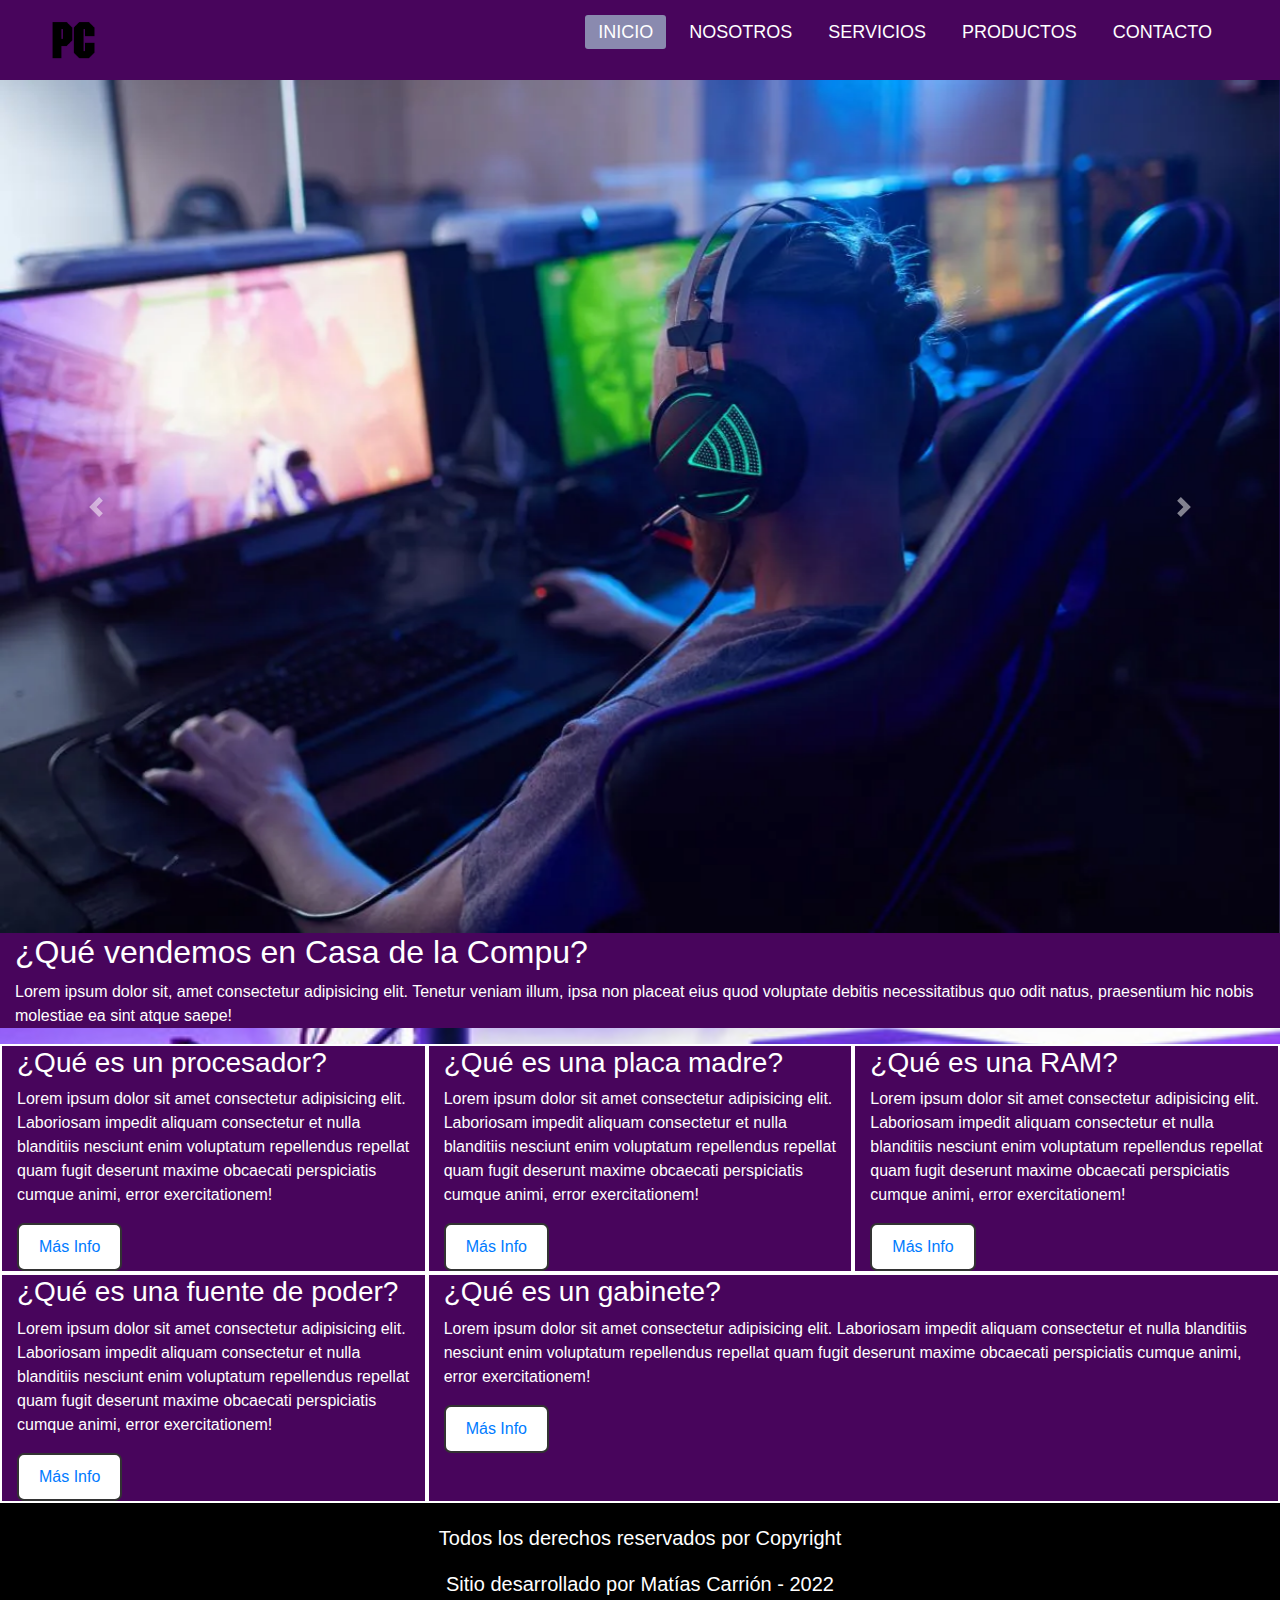
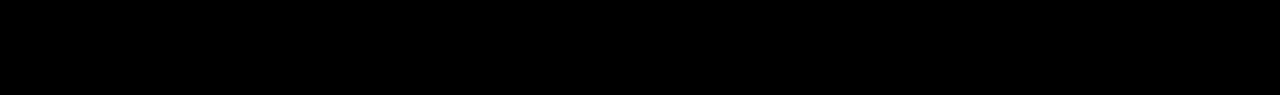
<file: index.html>
<!DOCTYPE html>
<html lang="en">
<head>
    <meta charset="UTF-8">
    <meta http-equiv="X-UA-Compatible" content="IE=edge">
    <meta name="viewport" content="width=device-width, initial-scale=1.0">
    <title>Inicio | Casa de la Compu</title>
    <link href="https://cdn.jsdelivr.net/npm/bootstrap@5.1.3/dist/css/bootstrap.min.css" rel="stylesheet" integrity="sha384-1BmE4kWBq78iYhFldvKuhfTAU6auU8tT94WrHftjDbrCEXSU1oBoqyl2QvZ6jIW3" crossorigin="anonymous">
    <link rel="stylesheet" href="https://cdnjs.cloudflare.com/ajax/libs/font-awesome/6.1.2/css/all.min.css"integrity="sha512-1sCRPdkRXhBV2PBLUdRb4tMg1w2YPf37qatUFeS7zlBy7jJI8Lf4VHwWfZZfpXtYSLy85pkm9GaYVYMfw5BC1A==" crossorigin="anonymous" referrerpolicy="no-referrer" />
    <link rel="shortcut icon" href="./media/PClogo.png" type="image/x-icon">
    <link rel="stylesheet" href="https://maxcdn.bootstrapcdn.com/bootstrap/4.0.0/css/bootstrap.min.css" integrity="sha384-Gn5384xqQ1aoWXA+058RXPxPg6fy4IWvTNh0E263XmFcJlSAwiGgFAW/dAiS6JXm" crossorigin="anonymous">
    <link href="https://cdnjs.cloudflare.com/ajax/libs/font-awesome/5.13.0/css/all.min.css" rel="stylesheet">
    <link rel="stylesheet" href="estilos.css">
</head>
<body>
  <header>
    <nav>
        <a href="index.html" class="enlace">
            <img src="./media/PClogo.png" alt="" class="logo">
        </a>
        <input type="checkbox" id="check">
        <label for="check" class="checkbtn">
            <i class="fas fa-bars"></i>
        </label>
        <ul>
            <li><a class="active" href="index.html">Inicio</a></li>
            <li><a href="acerdade.html">Nosotros</a></li>
            <li><a href="servicios.html">Servicios</a></li>
            <li><a href="productos.html">Productos</a></li>
            <li><a href="contacto.html">Contacto</a></li>
        </ul>
    </nav>
</header>
    <div id="demo" class="carousel slide" data-ride="carousel">
      
        <!-- Slideshow -->
        <div class="carousel-inner">
          <div class="carousel-item active">
            <img src="./media/1a.png" alt="Muestra 1" height="2%" width="100%">
          </div>
          <div class="carousel-item">
            <img src="./media/2a.png" alt="Muestra 2" height="2%" width="100%">
          </div>
          <div class="carousel-item">
            <img src="./media/3a.jpeg" alt="Muestra 3" height="2%" width="100%">
          </div>
        </div>
      
        <!-- Controles de derecha e izquierda -->
        <a class="carousel-control-prev" href="#demo" data-slide="prev">
          <span class="carousel-control-prev-icon"></span>
        </a>
        <a class="carousel-control-next" href="#demo" data-slide="next">
          <span class="carousel-control-next-icon"></span>
        </a>
      
      </div>

        <main class="container-fluid">
            <h2>¿Qué vendemos en Casa de la Compu?</h2>
            <p>Lorem ipsum dolor sit, amet consectetur adipisicing elit. Tenetur veniam illum, ipsa non placeat eius quod voluptate debitis necessitatibus quo odit natus, praesentium hic nobis molestiae ea sint atque saepe!</p>
        </main>
        <section class=container-fluid>
            <div class="row">
                <article class="col-md-6 col-lg-4"><h3>¿Qué es un procesador?</h3>
                <p>Lorem ipsum dolor sit amet consectetur adipisicing elit. Laboriosam impedit aliquam consectetur et nulla blanditiis nesciunt enim voluptatum repellendus repellat quam fugit deserunt maxime obcaecati perspiciatis cumque animi, error exercitationem!</p>
                <button class="container-button"><a href="https://es.wikipedia.org/wiki/Unidad_central_de_procesamiento" target="_blank">Más info</a></button>
                </article>
                <article class="col-md-6 col-lg-4"><h3>¿Qué es una placa madre?</h3>
                <p>Lorem ipsum dolor sit amet consectetur adipisicing elit. Laboriosam impedit aliquam consectetur et nulla blanditiis nesciunt enim voluptatum repellendus repellat quam fugit deserunt maxime obcaecati perspiciatis cumque animi, error exercitationem!</p>
                <button class="container-button"><a href="https://es.wikipedia.org/wiki/Placa_base" target="_blank">Más info</a></button>
                </article>
                <article class="col-md-6 col-lg-4"><h3>¿Qué es una RAM?</h3>
                <p>Lorem ipsum dolor sit amet consectetur adipisicing elit. Laboriosam impedit aliquam consectetur et nulla blanditiis nesciunt enim voluptatum repellendus repellat quam fugit deserunt maxime obcaecati perspiciatis cumque animi, error exercitationem!</p>
                <button class="container-button"><a href="https://es.wikipedia.org/wiki/Memoria_de_acceso_aleatorio" target="_blank">Más info</a></button>
                </article>
                <article class="col-md-6 col-lg-4"><h3>¿Qué es una fuente de poder?</h3>
                <p>Lorem ipsum dolor sit amet consectetur adipisicing elit. Laboriosam impedit aliquam consectetur et nulla blanditiis nesciunt enim voluptatum repellendus repellat quam fugit deserunt maxime obcaecati perspiciatis cumque animi, error exercitationem!</p>
                <button class="container-button"><a href="https://es.wikipedia.org/wiki/Fuente_de_alimentaci%C3%B3n" target="_blank">Más info</a></button>
                </article>
                <article class="col-md-6 col-lg-8"><h3>¿Qué es un gabinete?</h3>
                <p>Lorem ipsum dolor sit amet consectetur adipisicing elit. Laboriosam impedit aliquam consectetur et nulla blanditiis nesciunt enim voluptatum repellendus repellat quam fugit deserunt maxime obcaecati perspiciatis cumque animi, error exercitationem!</p>
                <button class="container-button"><a href="https://es.wikipedia.org/wiki/Caja_de_computadora" target="_blank">Más info</a></button>
                </article>
            </div>
        </section>

    <!-- Códigos para Carousel y Boostrap -->
    <script src="https://cdn.jsdelivr.net/npm/@popperjs/core@2.10.2/dist/umd/popper.min.js" integrity="sha384-7+zCNj/IqJ95wo16oMtfsKbZ9ccEh31eOz1HGyDuCQ6wgnyJNSYdrPa03rtR1zdB" crossorigin="anonymous"></script>
    <script src="https://code.jquery.com/jquery-3.2.1.slim.min.js" integrity="sha384-KJ3o2DKtIkvYIK3UENzmM7KCkRr/rE9/Qpg6aAZGJwFDMVNA/GpGFF93hXpG5KkN" crossorigin="anonymous"></script>
    <script src="https://cdnjs.cloudflare.com/ajax/libs/popper.js/1.12.9/umd/popper.min.js" integrity="sha384-ApNbgh9B+Y1QKtv3Rn7W3mgPxhU9K/ScQsAP7hUibX39j7fakFPskvXusvfa0b4Q" crossorigin="anonymous"></script>
    <script src="https://maxcdn.bootstrapcdn.com/bootstrap/4.0.0/js/bootstrap.min.js" integrity="sha384-JZR6Spejh4U02d8jOt6vLEHfe/JQGiRRSQQxSfFWpi1MquVdAyjUar5+76PVCmYl" crossorigin="anonymous"></script>
    <script src="https://cdn.jsdelivr.net/npm/bootstrap@5.1.3/dist/js/bootstrap.bundle.min.js" integrity="sha384-ka7Sk0Gln4gmtz2MlQnikT1wXgYsOg+OMhuP+IlRH9sENBO0LRn5q+8nbTov4+1p" crossorigin="anonymous"></script>

    <footer>
        <p>Todos los derechos reservados por Copyright</p>
        <p>Sitio desarrollado por Matías Carrión - 2022</p>
        <div class="redes">
            <a href="https://www.facebook.com/" target="_blank"><i class="fa-brands fa-facebook"></i></a>
            <a href="https://www.instagram.com/" target="_blank"><i class="fa-brands fa-instagram"></i></a>
            <a href="https://twitter.com/" target="_blank"><i class="fa-brands fa-twitter"></i></a>
            <a href="https://github.com/paxorico" target="_blank"><i class="fa-brands fa-github"></i></a>
        </div>
    </footer>
</body>
</html>
</file>
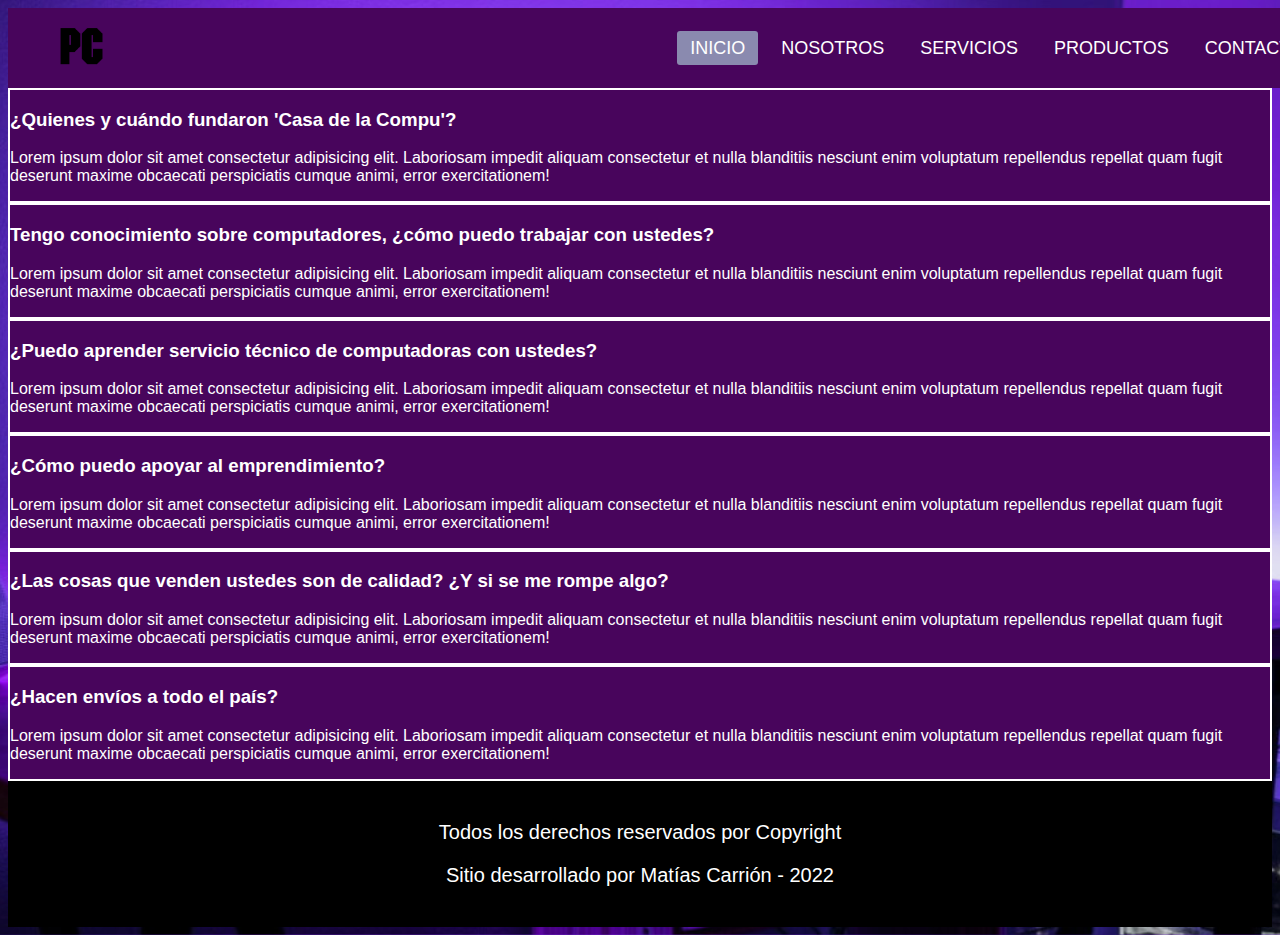
<file: acerdade.html>
<!DOCTYPE html>
<html lang="en">
<head>
    <meta charset="UTF-8">
    <meta http-equiv="X-UA-Compatible" content="IE=edge">
    <meta name="viewport" content="width=device-width, initial-scale=1.0">
    <title>Sobre Nosotros | Casa de la Compu</title>
    <link href="https://cdn.jsdelivr.net/npm/bootstrap@5.1.3/dist/css/bootstrap.min.css" rel="stylesheet" integrity="sha384-1BmE4kWBq78iYhFldvKuhfTAU6auU8tT94WrHftjDbrCEXSU1oBoqyl2QvZ6jIW3" crossorigin="anonymous">
    <link rel="stylesheet" href="https://cdnjs.cloudflare.com/ajax/libs/font-awesome/6.1.2/css/all.min.css"integrity="sha512-1sCRPdkRXhBV2PBLUdRb4tMg1w2YPf37qatUFeS7zlBy7jJI8Lf4VHwWfZZfpXtYSLy85pkm9GaYVYMfw5BC1A==" crossorigin="anonymous" referrerpolicy="no-referrer" />
    <link rel="shortcut icon" href="./media/PClogo.png" type="image/x-icon">
    <link rel="stylesheet" href="estilos.css">
</head>
<body>
    <header>
        <nav>
            <a href="index.html" class="enlace">
                <img src="./media/PClogo.png" alt="" class="logo">
            </a>
            <input type="checkbox" id="check">
            <label for="check" class="checkbtn">
                <i class="fas fa-bars"></i>
            </label>
            <ul>
                <li><a class="active" href="index.html">Inicio</a></li>
                <li><a href="acerdade.html">Nosotros</a></li>
                <li><a href="servicios.html">Servicios</a></li>
                <li><a href="productos.html">Productos</a></li>
                <li><a href="contacto.html">Contacto</a></li>
            </ul>
        </nav>
    </header>
    <section class=container-fluid>
        <div class="row">
            <article class="col-md-6 col-lg-4"><h3>¿Quienes y cuándo fundaron 'Casa de la Compu'?</h3>
            <p>Lorem ipsum dolor sit amet consectetur adipisicing elit. Laboriosam impedit aliquam consectetur et nulla blanditiis nesciunt enim voluptatum repellendus repellat quam fugit deserunt maxime obcaecati perspiciatis cumque animi, error exercitationem!</p>
            </article>
            <article class="col-md-6 col-lg-4"><h3>Tengo conocimiento sobre computadores, ¿cómo puedo trabajar con ustedes?</h3>
            <p>Lorem ipsum dolor sit amet consectetur adipisicing elit. Laboriosam impedit aliquam consectetur et nulla blanditiis nesciunt enim voluptatum repellendus repellat quam fugit deserunt maxime obcaecati perspiciatis cumque animi, error exercitationem!</p>
            </article>
            <article class="col-md-6 col-lg-4"><h3>¿Puedo aprender servicio técnico de computadoras con ustedes?</h3>
            <p>Lorem ipsum dolor sit amet consectetur adipisicing elit. Laboriosam impedit aliquam consectetur et nulla blanditiis nesciunt enim voluptatum repellendus repellat quam fugit deserunt maxime obcaecati perspiciatis cumque animi, error exercitationem!</p>
            </article>
            <article class="col-md-6 col-lg-4"><h3>¿Cómo puedo apoyar al emprendimiento?</h3>
            <p>Lorem ipsum dolor sit amet consectetur adipisicing elit. Laboriosam impedit aliquam consectetur et nulla blanditiis nesciunt enim voluptatum repellendus repellat quam fugit deserunt maxime obcaecati perspiciatis cumque animi, error exercitationem!</p>
            </article>
            <article class="col-md-6 col-lg-4"><h3>¿Las cosas que venden ustedes son de calidad? ¿Y si se me rompe algo?</h3>
            <p>Lorem ipsum dolor sit amet consectetur adipisicing elit. Laboriosam impedit aliquam consectetur et nulla blanditiis nesciunt enim voluptatum repellendus repellat quam fugit deserunt maxime obcaecati perspiciatis cumque animi, error exercitationem!</p>
            </article>
            <article class="col-md-6 col-lg-4"><h3>¿Hacen envíos a todo el país?</h3>
            <p>Lorem ipsum dolor sit amet consectetur adipisicing elit. Laboriosam impedit aliquam consectetur et nulla blanditiis nesciunt enim voluptatum repellendus repellat quam fugit deserunt maxime obcaecati perspiciatis cumque animi, error exercitationem!</p>
            </article>
        </div>
    </section>

    <footer>
        <p>Todos los derechos reservados por Copyright</p>
        <p>Sitio desarrollado por Matías Carrión - 2022</p>
        <div class="redes">
            <a href="https://www.facebook.com/" target="_blank"><i class="fa-brands fa-facebook"></i></a>
            <a href="https://www.instagram.com/" target="_blank"><i class="fa-brands fa-instagram"></i></a>
            <a href="https://twitter.com/" target="_blank"><i class="fa-brands fa-twitter"></i></a>
            <a href="https://github.com/paxorico" target="_blank"><i class="fa-brands fa-github"></i></a>
        </div>
    </footer>

</body>
</html>
</file>
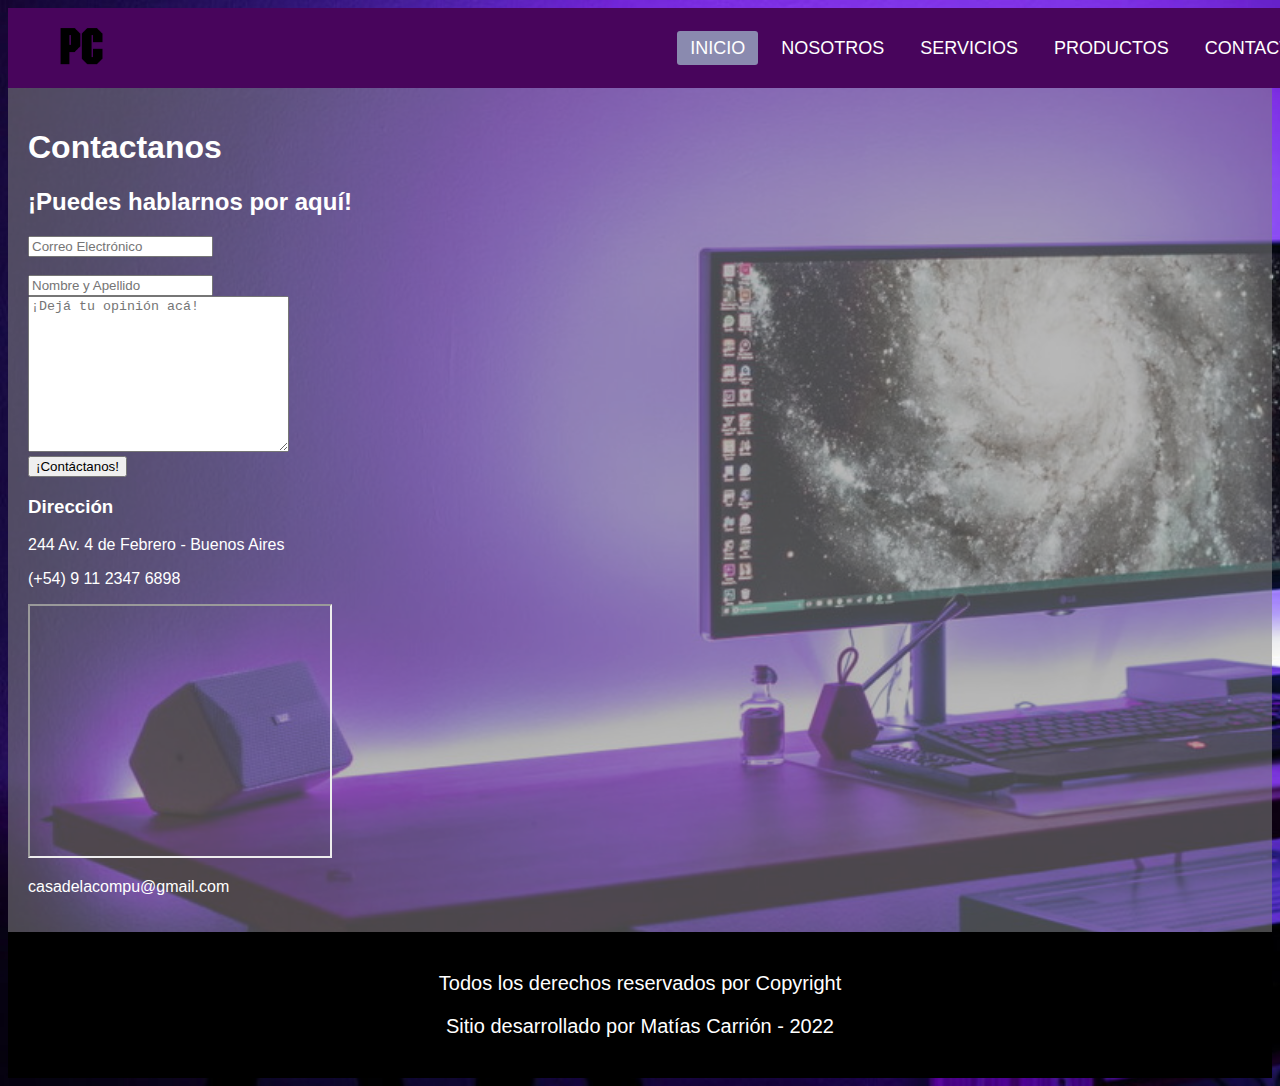
<file: contacto.html>
<!DOCTYPE html>
<html lang="en">
<head>
    <meta charset="UTF-8">
    <meta http-equiv="X-UA-Compatible" content="IE=edge">
    <meta name="viewport" content="width=device-width, initial-scale=1.0">
    <title>Contacto | Casa de la Compu</title>
    <link href="https://cdn.jsdelivr.net/npm/bootstrap@5.1.3/dist/css/bootstrap.min.css" rel="stylesheet" integrity="sha384-1BmE4kWBq78iYhFldvKuhfTAU6auU8tT94WrHftjDbrCEXSU1oBoqyl2QvZ6jIW3" crossorigin="anonymous">
    <link rel="stylesheet" href="https://cdnjs.cloudflare.com/ajax/libs/font-awesome/6.1.2/css/all.min.css"integrity="sha512-1sCRPdkRXhBV2PBLUdRb4tMg1w2YPf37qatUFeS7zlBy7jJI8Lf4VHwWfZZfpXtYSLy85pkm9GaYVYMfw5BC1A==" crossorigin="anonymous" referrerpolicy="no-referrer" />
    <link rel="shortcut icon" href="./media/PClogo.png" type="image/x-icon">
    <link rel="stylesheet" href="contacto.css">
</head>
<body>
    <header>
        <nav>
            <a href="index.html" class="enlace">
                <img src="./media/PClogo.png" alt="" class="logo">
            </a>
            <input type="checkbox" id="check">
            <label for="check" class="checkbtn">
                <i class="fas fa-bars"></i>
            </label>
            <ul>
                <li><a class="active" href="index.html">Inicio</a></li>
                <li><a href="acerdade.html">Nosotros</a></li>
                <li><a href="servicios.html">Servicios</a></li>
                <li><a href="productos.html">Productos</a></li>
                <li><a href="contacto.html">Contacto</a></li>
            </ul>
        </nav>
    </header>
    <div class="contacto-email">
        <h1>Contactanos</h1>
                <div class="contenedor">
            <form action="">
                <div class="form-header">
                    <h2 class=>¡Puedes hablarnos por aquí!</h2>
                </div>
                <input type="email" placeholder="Correo Electrónico"> <br> <br>
                <input type="text" placeholder="Nombre y Apellido"> <br>
                <textarea name="opinion" id="1" cols="30" rows="10" placeholder="¡Dejá tu opinión acá!"></textarea> <br>
                <button class="button-email"> ¡Contáctanos!</button>
            </form>
                </div>
        <div class="contenedor-fluid"></div>
        <h3>Dirección</h3>
        <span><p>244 Av. 4 de Febrero - Buenos Aires</p></span>
            <span><p>(+54) 9 11 2347 6898</p></span>
            <iframe src="https://www.google.com/maps/embed?pb=!1m18!1m12!1m3!1d3286.076513878132!2d-58.52911018519708!3d-34.55161806224943!2m3!1f0!2f0!3f0!3m2!1i1024!2i768!4f13.1!3m3!1m2!1s0x95bcb7378bd0cdcf%3A0x4b4d782bb99c51aa!2s4%20de%20Febrero%2C%20Buenos%20Aires!5e0!3m2!1ses-419!2sar!4v1658255150575!5m2!1ses-419!2sar" width="300" height="250" style="border:3;" allowfullscreen="auto" loading="lazy" referrerpolicy="no-referrer-when-downgrade"></iframe>
            <span><p>casadelacompu@gmail.com</p></span>
        </div>
    </div>

    <footer>
        <p>Todos los derechos reservados por Copyright</p>
        <p>Sitio desarrollado por Matías Carrión - 2022</p>
        <div class="redes">
            <a href="https://www.facebook.com/" target="_blank"><i class="fa-brands fa-facebook"></i></a>
            <a href="https://www.instagram.com/" target="_blank"><i class="fa-brands fa-instagram"></i></a>
            <a href="https://twitter.com/" target="_blank"><i class="fa-brands fa-twitter"></i></a>
            <a href="https://github.com/paxorico" target="_blank"><i class="fa-brands fa-github"></i></a>
        </div>
    </footer>

</body>
</html>
</file>
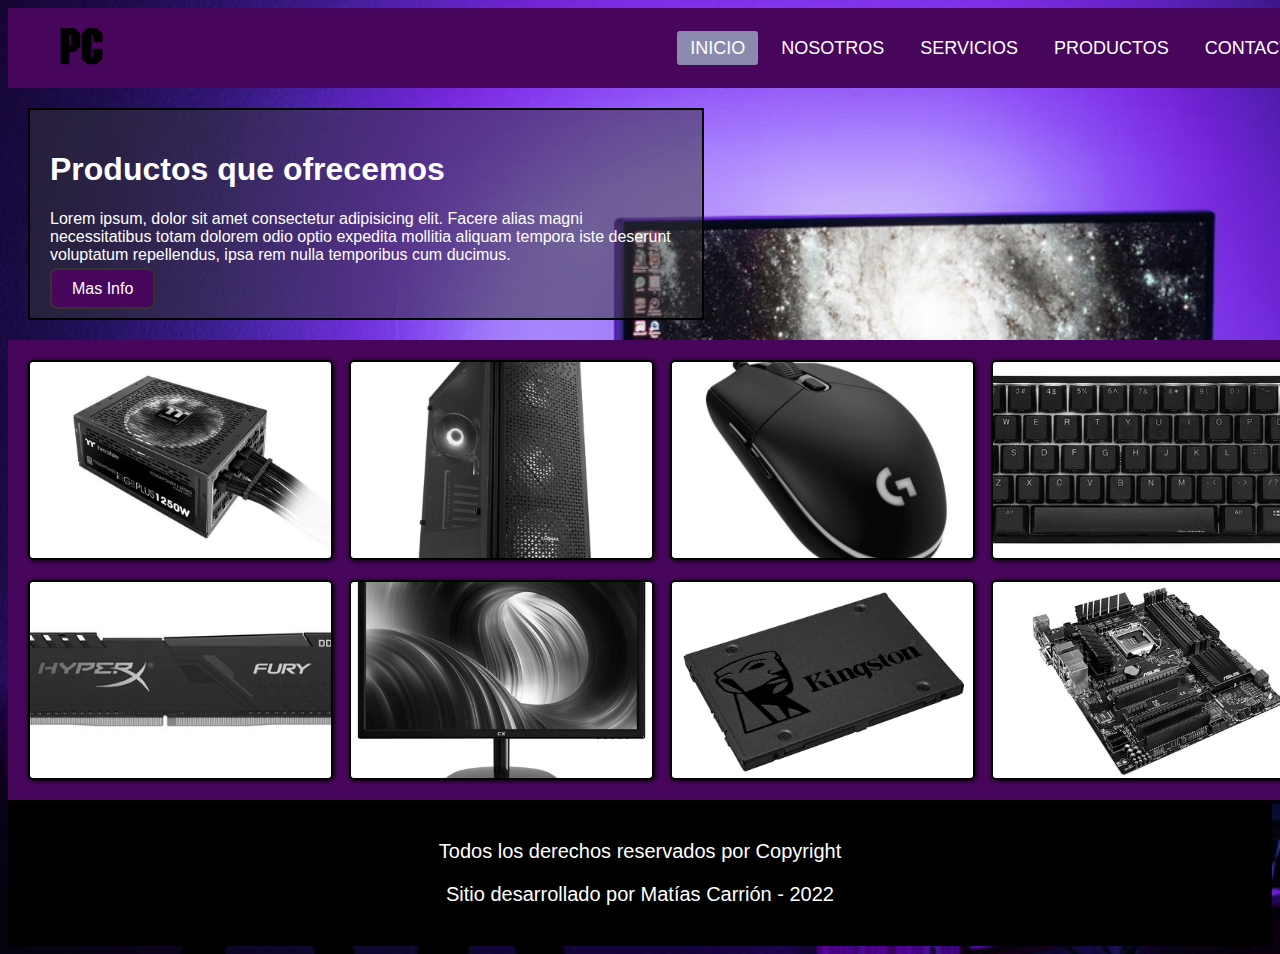
<file: productos.html>
<!DOCTYPE html>
<html lang="en">
<head>
    <meta charset="UTF-8">
    <meta http-equiv="X-UA-Compatible" content="IE=edge">
    <meta name="viewport" content="width=device-width, initial-scale=1.0">
    <title>Productos | Casa de la Compu</title>
    <link href="https://cdn.jsdelivr.net/npm/bootstrap@5.1.3/dist/css/bootstrap.min.css" rel="stylesheet" integrity="sha384-1BmE4kWBq78iYhFldvKuhfTAU6auU8tT94WrHftjDbrCEXSU1oBoqyl2QvZ6jIW3" crossorigin="anonymous">
    <link rel="stylesheet" href="https://cdnjs.cloudflare.com/ajax/libs/font-awesome/6.1.2/css/all.min.css"integrity="sha512-1sCRPdkRXhBV2PBLUdRb4tMg1w2YPf37qatUFeS7zlBy7jJI8Lf4VHwWfZZfpXtYSLy85pkm9GaYVYMfw5BC1A==" crossorigin="anonymous" referrerpolicy="no-referrer" />
    <link rel="shortcut icon" href="./media/PClogo.png" type="image/x-icon">
    <link rel="stylesheet" href="productos.css">
</head>
<body>
    <header>
        <nav>
            <a href="index.html" class="enlace">
                <img src="./media/PClogo.png" alt="" class="logo">
            </a>
            <input type="checkbox" id="check">
            <label for="check" class="checkbtn">
                <i class="fas fa-bars"></i>
            </label>
            <ul>
                <li><a class="active" href="index.html">Inicio</a></li>
                <li><a href="acerdade.html">Nosotros</a></li>
                <li><a href="servicios.html">Servicios</a></li>
                <li><a href="productos.html">Productos</a></li>
                <li><a href="contacto.html">Contacto</a></li>
            </ul>
        </nav>
    </header>
    <div class="call">
        <h1>Productos que ofrecemos</h1>
        <p>Lorem ipsum, dolor sit amet consectetur adipisicing elit. Facere alias magni necessitatibus totam dolorem odio optio expedita mollitia aliquam tempora iste deserunt voluptatum repellendus, ipsa rem nulla temporibus cum ducimus.</p>
        <a class="boton1" href="#">Mas info</a>
    </div>

    <div class="galeria">
        <div class="item item1"></div>
        <div class="item item2"></div>
        <div class="item item3"></div>
        <div class="item item4"></div>
        <div class="item item5"></div>
        <div class="item item6"></div>
        <div class="item item7"></div>
        <div class="item item8"></div>
    </div>

    <footer>
        <p>Todos los derechos reservados por Copyright</p>
        <p>Sitio desarrollado por Matías Carrión - 2022</p>
        <div class="redes">
            <a href="https://www.facebook.com/" target="_blank"><i class="fa-brands fa-facebook"></i></a>
            <a href="https://www.instagram.com/" target="_blank"><i class="fa-brands fa-instagram"></i></a>
            <a href="https://twitter.com/" target="_blank"><i class="fa-brands fa-twitter"></i></a>
            <a href="https://github.com/paxorico" target="_blank"><i class="fa-brands fa-github"></i></a>
        </div>
    </footer>

</body>
</html>
</file>
<file: estilos.css>
*{
    color: white;
}
body{
	font-family: arial, helvetica;
	background: #e8e8e8;
    background-image: url(./media/1366_2000.jpeg);
    background-size: cover;
    background-position: center;
}
nav{
    background: #48055c;
    height: 80px;
    width: 100%;
    padding: 0 50px;
    display: flex;
    align-items: center;
    justify-content: space-between;
}
.logo{
    height: 40px;
}
nav ul{
    display: flex;
    justify-content: center;
    list-style: none;
}
nav ul li{
    margin: 0 5px;
}
nav ul li a{
    color: #fff;
    font-size: 18px;
    padding: 7px 13px;
    border-radius: 3px;
    text-transform: uppercase;
}
li a.active, li a:hover{
    background: #8a8aaf;
    transition: .5s;
}

a:link, a:visited, a:active {
    text-decoration:none;
}

.checkbtn{
    font-size: 30px;
    color: #fff;
    cursor: pointer;
    display: none;
}
#check{
    display: none;
}
main{
	background-color: #48055c;
    color: white;
}
article{
	background-color: #48055c;
	color: white;
	border: 2px solid white;
}
.contacto-email{
    padding: 20px;
    color: white;
}
.call{
    width: 50%;
    color: #fff;
    border: 2px solid #000;
    background-color: rgba(51, 51, 51, 0.5);
    padding: 20px;
    font-family: Verdana, Geneva, Tahoma, sans-serif;
    margin:20px;
}
#cons{
	color: rgb(0, 0, 0);
	text-align: center;
	padding: 50px;
	background-color: rgba(128, 128, 128, 0.678);
}
.call a{
    background-color:#48055c;
    text-decoration: none;
    color: #fff;
    padding: 10px 20px;
    text-transform: capitalize;
    border-radius: 7px;
    border: 2px solid #333;
}
.call a:hover{
    background-color: #333;
    transition: all 0.8s;
    border: 2px solid #48055c;
}
.container-button{
	background-color:#ffffff;
    text-decoration: none;
    color: rgb(0, 0, 0);
    padding: 10px 20px;
    text-transform: capitalize;
    border-radius: 7px;
    border: 2px solid #333;
	text-decoration: none;
}
.container-button:hover{
    background-color: #333;
    transition: all 0.8s;
    border: 2px solid #48055c;
}
footer{
    background-color: #000;
    font-family: 'Oswald', sans-serif;
    font-size: 20px;
    color: #fff;
    text-align: center;
    padding: 20px;
}
footer i{
    letter-spacing: 20px;
    font-size: 40px;
    color: #48055c;
    margin-top: 20px;
}
@media (max-width: 952px){
    nav ul li a{
        font-size: 16px;
    }
}

@media (max-width: 858px){
    .checkbtn{
        display: flex;
    }
    nav{
        padding: 0 30px;
    }
    ul{
        position: absolute;
        width: 100%;
        height: calc(100vh - 80px);
        background: #2c3e50;
        top: 80px;
        left: -100%;
        text-align: center;
        transition: all .5s;
        flex-direction: column;
        z-index: 10;
    }
    nav ul li{
        margin: 20px 0;
    }
    nav ul li a{
        font-size: 20px;
    }
    li a:hover, li a.active{
        //background: #000090;
        //color: red;
    }
    #check:checked ~ ul{
        left:0;
    }
}
</file>
<file: contacto.css>
*{
    color: white;
}
body{
	font-family: arial, helvetica;
	background: #e8e8e8;
    background-image: url(./media/1366_2000.jpeg);
    background-size: cover;
}
nav{
    background: #48055c;
    height: 80px;
    width: 100%;
    padding: 0 50px;
    display: flex;
    align-items: center;
    justify-content: space-between;
}
.logo{
    height: 40px;
}
nav ul{
    display: flex;
    justify-content: center;
    list-style: none;
}
nav ul li{
    margin: 0 5px;
}
nav ul li a{
    color: #fff;
    font-size: 18px;
    padding: 7px 13px;
    border-radius: 3px;
    text-transform: uppercase;
}
li a.active, li a:hover{
    background: #8a8aaf;
    transition: .5s;
}

a:link, a:visited, a:active {
    text-decoration:none;
}

.checkbtn{
    font-size: 30px;
    color: #fff;
    cursor: pointer;
    display: none;
}
#check{
    display: none;
}
header{
	background-color: crimson;
	color: white;
}
main{
	background-color: #18055c;
    color: white;
}
.contacto-email{
    padding: 20px;
    background-color: rgba(128, 128, 128, 0.555);
}
.button-email{
    color: black;
}
footer{
    background-color: #000;
    font-family: 'Oswald', sans-serif;
    font-size: 20px;
    color: #fff;
    text-align: center;
    padding: 20px;
}
footer i{
    letter-spacing: 20px;
    font-size: 40px;
    color: #48055c;
    margin-top: 20px;
}
@media (max-width: 952px){
    nav ul li a{
        font-size: 16px;
    }
}

@media (max-width: 858px){
    .checkbtn{
        display: flex;
    }
    nav{
        padding: 0 30px;
    }
    ul{
        position: absolute;
        width: 100%;
        height: calc(100vh - 80px);
        background: #2c3e50;
        top: 80px;
        left: -100%;
        text-align: center;
        transition: all .5s;
        flex-direction: column;
        z-index: 10;
    }
    nav ul li{
        margin: 20px 0;
    }
    nav ul li a{
        font-size: 20px;
    }
    li a:hover, li a.active{
        //background: #000090;
        //color: red;
    }
    #check:checked ~ ul{
        left:0;
    }
}
</file>
<file: productos.css>
*{
    color: white;
}
body{
	font-family: arial, helvetica;
	background: #e8e8e8;
    background-image: url(./media/1366_2000.jpeg);
    background-size: cover;
}
nav{
    background: #48055c;
    height: 80px;
    width: 100%;
    padding: 0 50px;
    display: flex;
    align-items: center;
    justify-content: space-between;
}
.logo{
    height: 40px;
}
nav ul{
    display: flex;
    justify-content: center;
    list-style: none;
}
nav ul li{
    margin: 0 5px;
}
nav ul li a{
    color: #fff;
    font-size: 18px;
    padding: 7px 13px;
    border-radius: 3px;
    text-transform: uppercase;
}
li a.active, li a:hover{
    background: #8a8aaf;
    transition: .5s;
}

a:link, a:visited, a:active {
    text-decoration:none;
}

.checkbtn{
    font-size: 30px;
    color: #fff;
    cursor: pointer;
    display: none;
}
#check{
    display: none;
}
header{
	background-color: crimson;
	color: white;
}
main{
	background-color: #18055c;
    color: white;
}
.contacto-email{
    padding: 20px;
    color: white;
}
.call{
    width: 50%;
    color: #fff;
    border: 2px solid #000;
    background-color: rgba(51, 51, 51, 0.5);
    padding: 20px;
    font-family: Verdana, Geneva, Tahoma, sans-serif;
    margin:20px;
}
#cons{
	color: rgb(0, 0, 0);
	text-align: center;
	padding: 50px;
	background-color: rgba(128, 128, 128, 0.678);
}
.call a{
    background-color:#48055c;
    text-decoration: none;
    color: #fff;
    padding: 10px 20px;
    text-transform: capitalize;
    border-radius: 7px;
    border: 2px solid #333;
}
.call a:hover{
    background-color: #333;
    transition: all 0.8s;
    border: 2px solid #48055c;
}
.container-button{
	background-color:#ffffff;
    text-decoration: none;
    color: rgb(0, 0, 0);
    padding: 10px 20px;
    text-transform: capitalize;
    border-radius: 7px;
    border: 2px solid #333;
	text-decoration: none;
}
.container-button:hover{
    background-color: #333;
    transition: all 0.8s;
    border: 2px solid #48055c;
}

.galeria{
    width: 100%;
    height: auto;
    background-color: #48055c;
    display: grid;
    grid-template-columns: 1fr;
    grid-template-rows: repeat(8, 200px);
    grid-gap: 20px;
    padding: 20px;
}
.item{
    background-color: #333;
    border: 2px solid #000;
    width: 100%;
    box-shadow: 1px 1px 5px #000;
    filter: grayscale(100%);
    border-radius: 5px;
}
.item:hover{
    transform: scale(1.1);
    transition: all 0.8s;
    filter: grayscale(0%);

}

.item1{
    background-image: url(./media/fuente.jpg);
    background-size: cover;
    background-position: center;
}
.item2{
    background-image: url(./media/gabinete.jpg);
    background-size: cover;
    background-position: center;
}
.item3{
    background-image: url(./media/mouse.jpg);
    background-size: cover;
    background-position: center;
}
.item4{
    background-image: url(./media/teclado.jpg);
    background-size: cover;
    background-position: center;
}
.item5{
    background-image: url(./media/ram.jpg);
    background-size: cover;
    background-position: center;
}
.item6{
    background-image: url(./media/monitor.jpg);
    background-size: cover;
    background-position: center;
}
.item7{
    background-image: url(./media/ssd.jpg);
    background-size: cover;
    background-position: center;
}
.item8{
    background-image: url(./media/motherboard.png);
    background-size: cover;
    background-position: center;
}
footer{
    background-color: #000;
    font-family: 'Oswald', sans-serif;
    font-size: 20px;
    color: #fff;
    text-align: center;
    padding: 20px;
}
footer i{
    letter-spacing: 20px;
    font-size: 40px;
    color: #48055c;
    margin-top: 20px;
}

@media only screen and (min-width:480px){
    .galeria{
        grid-template-columns: 1fr 1fr;
        grid-template-rows: repeat(4, 200px);
    }
    .nleft{
        width: 50%;
    }
    .nright{
        width: 50%;
    }
}

@media only screen and (min-width:600px) and (max-width:767px) {
    .galeria{
        grid-template-columns: 1fr 1fr 1fr;
        grid-template-rows: repeat(4, 200px);
    }
    .item1{
        grid-column: 1/3;
        grid-row: 1/2;
    }
    .item2{
        grid-column: 3/4;
        grid-row: 1/2;
    }
    .item3{
        grid-column: 1/2;
        grid-row: 2/3;
    }
    .item4{
        grid-column: 2/4;
        grid-row: 2/3;
    }
    .item5{
        grid-column: 1/3;
        grid-row: 3/4;
    }
    .item6{
        grid-column: 3/4;
        grid-row: 3/4;
    }
    .item7{
        grid-column: 1/2;
        grid-row: 4/5;
    }
    .item8{
        grid-column: 2/4;
        grid-row: 4/5;
    }
}
@media only screen and (min-width:768px){
    .galeria{
        grid-template-columns: repeat(4, 1fr);
        grid-template-rows: 200px 200px;
    }
}
@media (max-width: 952px){
    nav ul li a{
        font-size: 16px;
    }
}

@media (max-width: 858px){
    .checkbtn{
        display: flex;
    }
    nav{
        padding: 0 30px;
    }
    ul{
        position: absolute;
        width: 100%;
        height: calc(100vh - 80px);
        background: #2c3e50;
        top: 80px;
        left: -100%;
        text-align: center;
        transition: all .5s;
        flex-direction: column;
        z-index: 10;
    }
    nav ul li{
        margin: 20px 0;
    }
    nav ul li a{
        font-size: 20px;
    }
    li a:hover, li a.active{
        //background: #000090;
        //color: red;
    }
    #check:checked ~ ul{
        left:0;
    }
}
</file>
